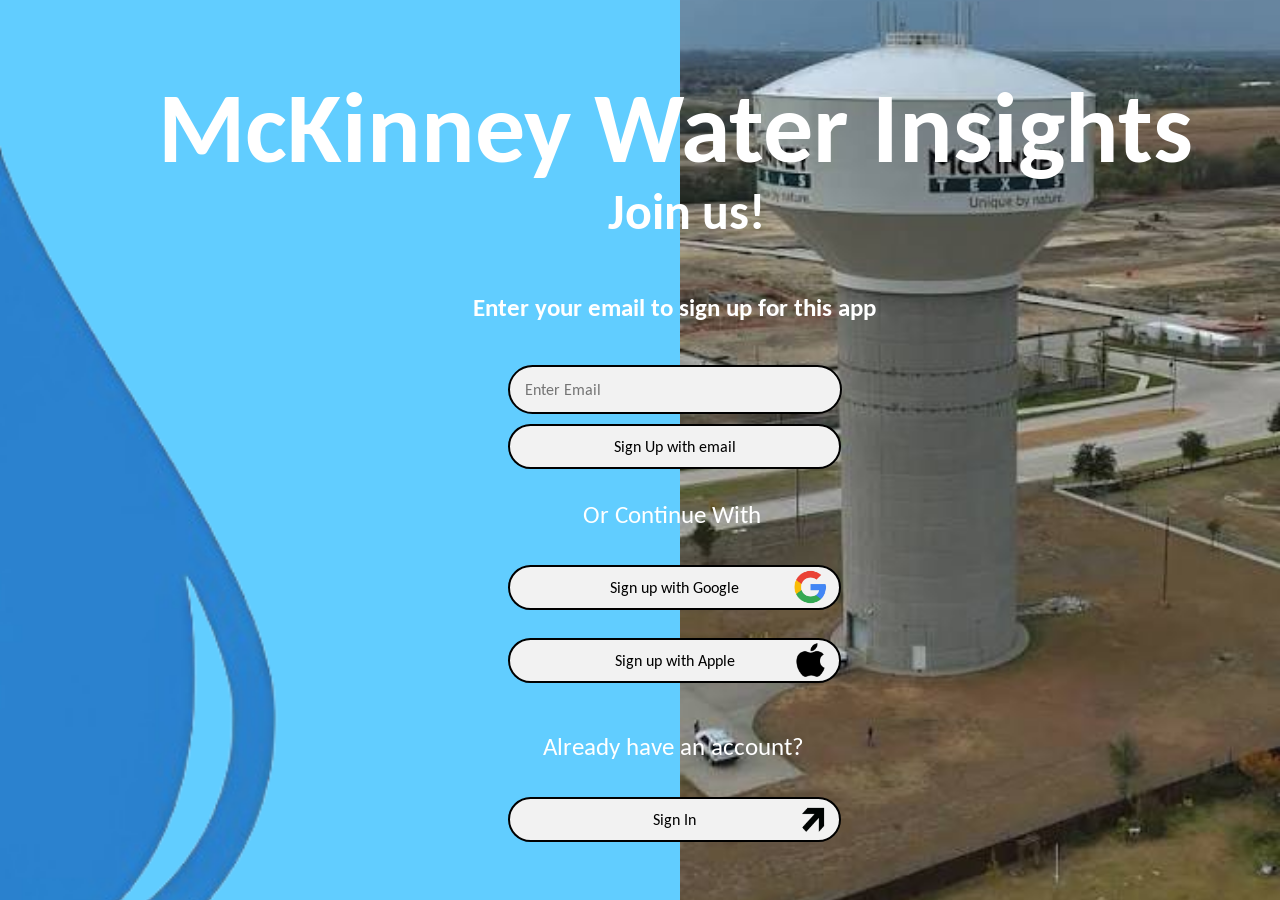
<file: index.html>
<!DOCTYPE html>
<html lang="en">
<head>
    <meta charset="UTF-8">
    <link rel="stylesheet" href="style.css">
    <title>McKinney Water Insights - Sign Up </title>
    <link href="https://fonts.googleapis.com/css2?family=Carlito:ital,wght@0,400;0,700;1,400;1,700&display=swap" rel="stylesheet">
</head>
<body>

<h1>McKinney Water Insights</h1>
<h3>Join us!</h3>
<h5>Enter your email to sign up for this app</h5>
<form>
  <input type="email" id="email" name="email" placeholder="Enter Email" required>
  <br>
  <button type="button" onclick="showPassword()">Sign Up with email</button>

  <div id="password-section" style="display:none; margin-top:10px;">
    <input type="password" id="password" name="password" placeholder="Enter Password" required>
    <br>
    <button type="submit">Create Account</button>
  </div>
<!-- sign up with other apps like google or apple  -->
  
<p>Or Continue With</p>

<div class = "button-row">
  <button type="button">Sign up with Google</button>
  <img class = "google" src="Google.png">
</div>
  <br>
  <div class = "button-row">
  <button type="button">Sign up with Apple</button>
  <img class = "apple" src="Apple.png">
</div>
  <br>
  
  <p class="already"> Already have an account?</p>
  <a href="signin.html">
    <div class="button-row"> 
      <button type="button">Sign In</button>
      <img class = "topright" src="TopRight.png">
    </div>
</a>
<br>




</form>
<script>
  function showPassword() {
    const email = document.getElementById("email").value;


    if (email.trim() === "") {
      alert("Please enter your email first.");
      return;
    }

    const emailPattern = /^[^\s@]+@[^\s@]+\.[^\s@]+$/;

    if (!emailPattern.test(email)) {
      alert("Please enter a valid email address.");
      return;
    }


    document.getElementById("password-section").style.display = "block";
  }
</script>

<div class="overlay"> </div>

<img class = "waterd" src="WaterDroplet.png" alt="water">
</body>
</html>
</file>
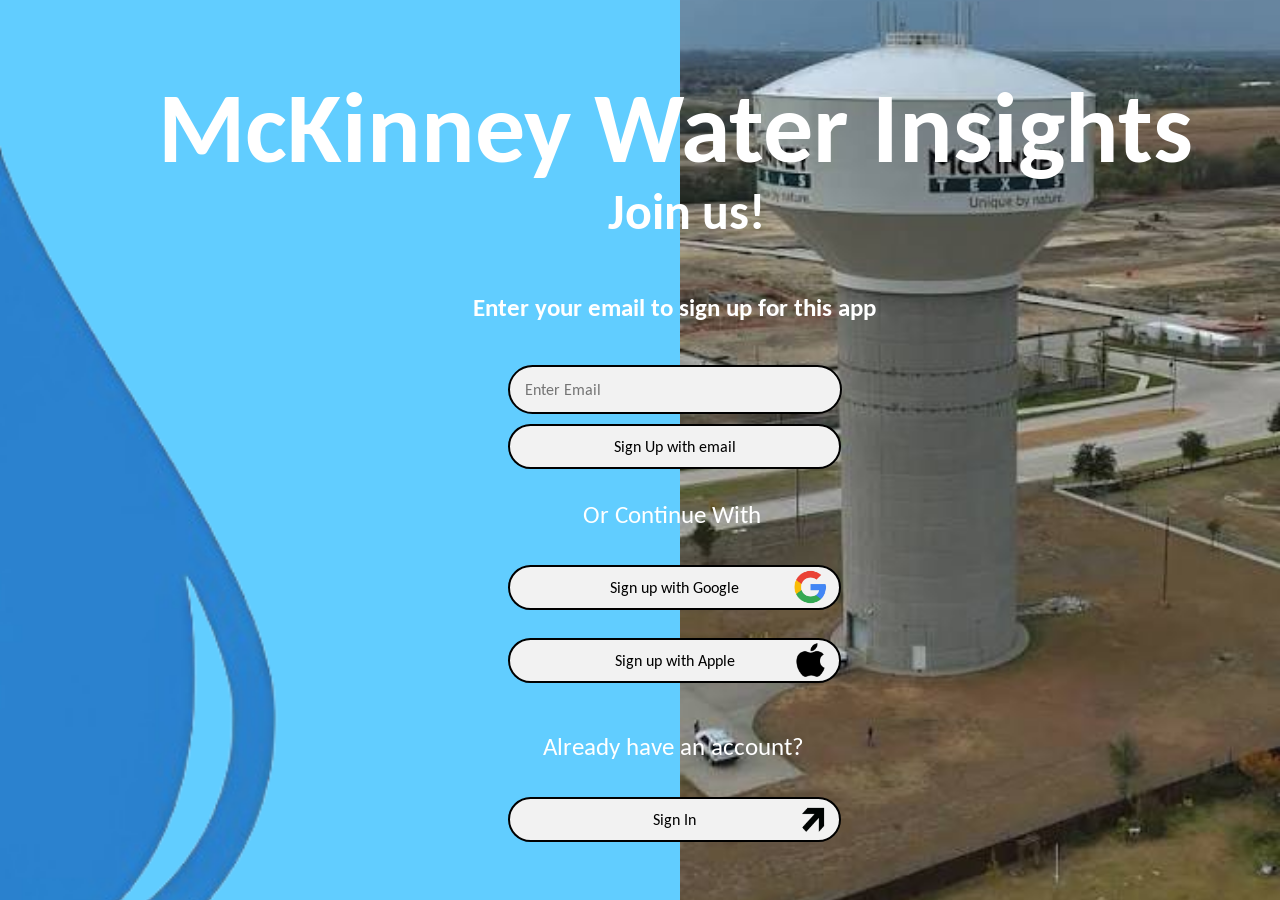
<file: signup.html>
<!DOCTYPE html>
<html lang="en">
<head>
    <meta charset="UTF-8">
    <link rel="stylesheet" href="style.css">
    <title>McKinney Water Insights - Sign Up </title>
    <link href="https://fonts.googleapis.com/css2?family=Carlito:ital,wght@0,400;0,700;1,400;1,700&display=swap" rel="stylesheet">
</head>
<body>

<h1>McKinney Water Insights</h1>
<h3>Join us!</h3>
<h5>Enter your email to sign up for this app</h5>
<form>
  <input type="email" id="email" name="email" placeholder="Enter Email" required>
  <br>
  <button type="button" onclick="showPassword()">Sign Up with email</button>

  <div id="password-section" style="display:none; margin-top:10px;">
    <input type="password" id="password" name="password" placeholder="Enter Password" required>
    <br>
    <button type="submit">Create Account</button>
  </div>
<!-- sign up with other apps like google or apple  -->
  
<p>Or Continue With</p>

<div class = "button-row">
  <button type="button">Sign up with Google</button>
  <img class = "google" src="Google.png">
</div>
  <br>
  <div class = "button-row">
  <button type="button">Sign up with Apple</button>
  <img class = "apple" src="Apple.png">
</div>
  <br>
  
  <p class="already"> Already have an account?</p>
  <a href="signin.html">
    <div class="button-row"> 
      <button type="button">Sign In</button>
      <img class = "topright" src="TopRight.png">
    </div>
</a>
<br>




</form>
<script>
  function showPassword() {
    const email = document.getElementById("email").value;


    if (email.trim() === "") {
      alert("Please enter your email first.");
      return;
    }

    const emailPattern = /^[^\s@]+@[^\s@]+\.[^\s@]+$/;

    if (!emailPattern.test(email)) {
      alert("Please enter a valid email address.");
      return;
    }


    document.getElementById("password-section").style.display = "block";
  }
</script>

<div class="overlay"> </div>

<img class = "waterd" src="WaterDroplet.png" alt="water">
</body>
</html>
</file>
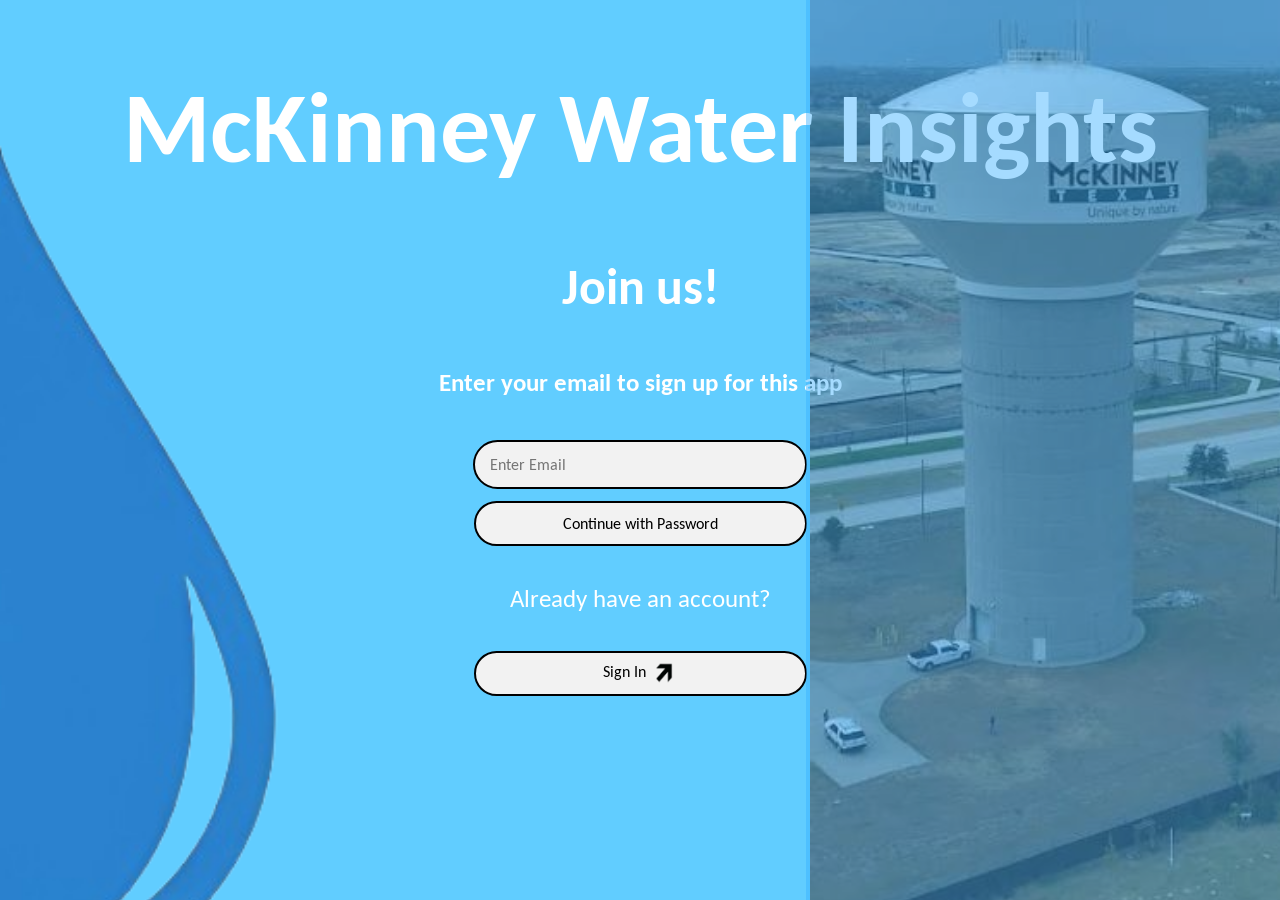
<file: SignUPPageItems/signup.html>
<!DOCTYPE html>
<html lang="en">
<head>
    <meta charset="UTF-8">
    <link rel="stylesheet" href="styleSIGNUP.css">
    <title>McKinney Water Insights - Sign Up</title>
    <link href="https://fonts.googleapis.com/css2?family=Carlito:ital,wght@0,400;0,700;1,400;1,700&display=swap" rel="stylesheet">
</head>
<body>

<h1>McKinney Water Insights</h1>
<h3>Join us!</h3>
<h5>Enter your email to sign up for this app</h5>
<form>
  <input type="email" id="email" name="email" placeholder="Enter Email" required>
  <button type="button" onclick="showPassword()">Continue with Password</button>

  <div id="password-section" style="display:none; flex-direction:column; align-items:center; gap:12px;">
    <input type="password" id="password" name="password" placeholder="Enter Password" required>
    <button type="button" onclick="createAccount()">Create Account</button>
  </div>

  <p class="already">Already have an account?</p>
  <a href="signin.html">
    <button type="button" onclick="signinPage()">Sign In <img src="imagessignup/TopRight.png" style="width:28px; height:26px; vertical-align:middle;"></button>
  </a>
</form>

<script src="JavaScriptSignUP.js"></script>

<div class="overlay"></div>

<img class="waterd" src="imagessignup/WaterDroplet.png" alt="water">
</body>
</html>
</file>
<file: style.css>
body{
    background-image: url(WATERTOWER.jpeg);
    background-color: rgb(97, 205, 255);
    background-repeat: no-repeat;
    background-position: right;
    background-attachment: fixed;
    background-size: 600px;
    overflow: hidden;
}

h1{
    color: white;
    font-family: "Carlito", sans-serif;
    font-size: 100px;
    margin-left: 150px;
    
}

h3{
  color: white;
  font-family: "Carlito", sans-serif;
   font-size: 50px;
    margin-left: 600px;
    margin-top: -75px;
  
}

h5{
    color: white;
  font-family: "Carlito", sans-serif;
   font-size: 25px;
    margin-left: 465px;
   
}

.overlay{
      width: 600px;
      height: 1000px;
      left: 1311px;
      top: 0px;
      background-color: rgba(56, 176, 255, 0.45);
      position: fixed;
}

.waterd{
    left: -410px;
    width: 800px;
    height: 1100px;
    position: fixed;
    top: 0px;
}

.button-row{
    position: relative;
    width: 333px;
}

.button-row button{
    width: 100%;
    height: 45px;
}



input{
    margin-left: 500px;
    font-family: "Carlito", sans-serif;


    width: 300px;
    height: 45px;

  
    border-radius: 25px;


    border: 2px solid black;


    background-color: #f2f2f2;

    padding: 0 15px;
    font-size: 16px;

    outline: none;
}

.already{
    font-size: 25px;
    position: relative;
    color: rgb(255, 255, 255);
    margin-left: 535px;
    font-family: "Carlito", sans-serif;
}


.google,
.apple{
    position: absolute;
    left: 785px;
    top: 32px;
    transform: translateY(-50%);
    width: 35px;
    height: 35px;
}

.topright{
    position: absolute;
    left: 785px;
    top: 33px;
    transform: translateY(-50%);
    width: 40px;
    height: 35px;
}

button{
    margin-left: 500px;
    margin-top: 10px;
    font-family: "Carlito", sans-serif;


    width: 333px;
    height: 45px;

  
    border-radius: 25px;


    border: 2px solid black;


    background-color: #f2f2f2;

    padding: 0 15px;
    font-size: 16px;

    outline: none;
   
}

p{
    position: relative;
    margin-top: 30px;
    font-size: 25px;
    color: white;
    margin-left: 575px;
    font-family: "Carlito", sans-serif;
}
</file>
<file: SignUPPageItems/styleSIGNUP.css>
body{
    background-image: url(imagessignup/WATERTOWER.jpeg);
    background-color: rgb(97, 205, 255);
    background-repeat: no-repeat;
    background-position: 115% center;
    background-attachment: fixed;
    background-size: 45%;
}

h1{
    color: white;
    font-family: "Carlito", sans-serif;
    font-size: 100px;
    text-align: center;
}

h3{
    color: white;
    font-family: "Carlito", sans-serif;
    font-size: 50px;
    text-align: center;
}

h5{
    color: white;
    font-family: "Carlito", sans-serif;
    font-size: 25px;
    text-align: center;
}

p{
    position: relative;
    font-size: 25px;
    color: white;
    font-family: "Carlito", sans-serif;
    text-align: center;
}

.overlay{
    width: 37%;
    height: 100%;
    right: 0;
    top: 0;
    background-color: rgba(56, 176, 255, 0.45);
    position: fixed;
}
.waterd{
    left: -410px;
    width: 800px;
    height: 1100px;
    position: fixed;
    top: 0px;
}

.button-row{
    position: relative;
    width: 333px;
}

.button-row button{
    width: 100%;
    height: 45px;
}



input{
    font-family: "Carlito", sans-serif;


    width: 300px;
    height: 45px;

  
    border-radius: 25px;


    border: 2px solid black;


    background-color: #f2f2f2;

    padding: 0 15px;
    font-size: 16px;

    outline: none;
}

.already{
    font-size: 25px;
    position: relative;
    color: rgb(255, 255, 255);
    font-family: "Carlito", sans-serif;
}





button{
    font-family: "Carlito", sans-serif;


    width: 333px;
    height: 45px;

  
    border-radius: 25px;


    border: 2px solid black;


    background-color: #f2f2f2;

    padding: 0 15px;
    font-size: 16px;

    outline: none;
   
}

form {
    display: flex;
    flex-direction: column;
    align-items: center;
    gap: 12px;
}
</file>
